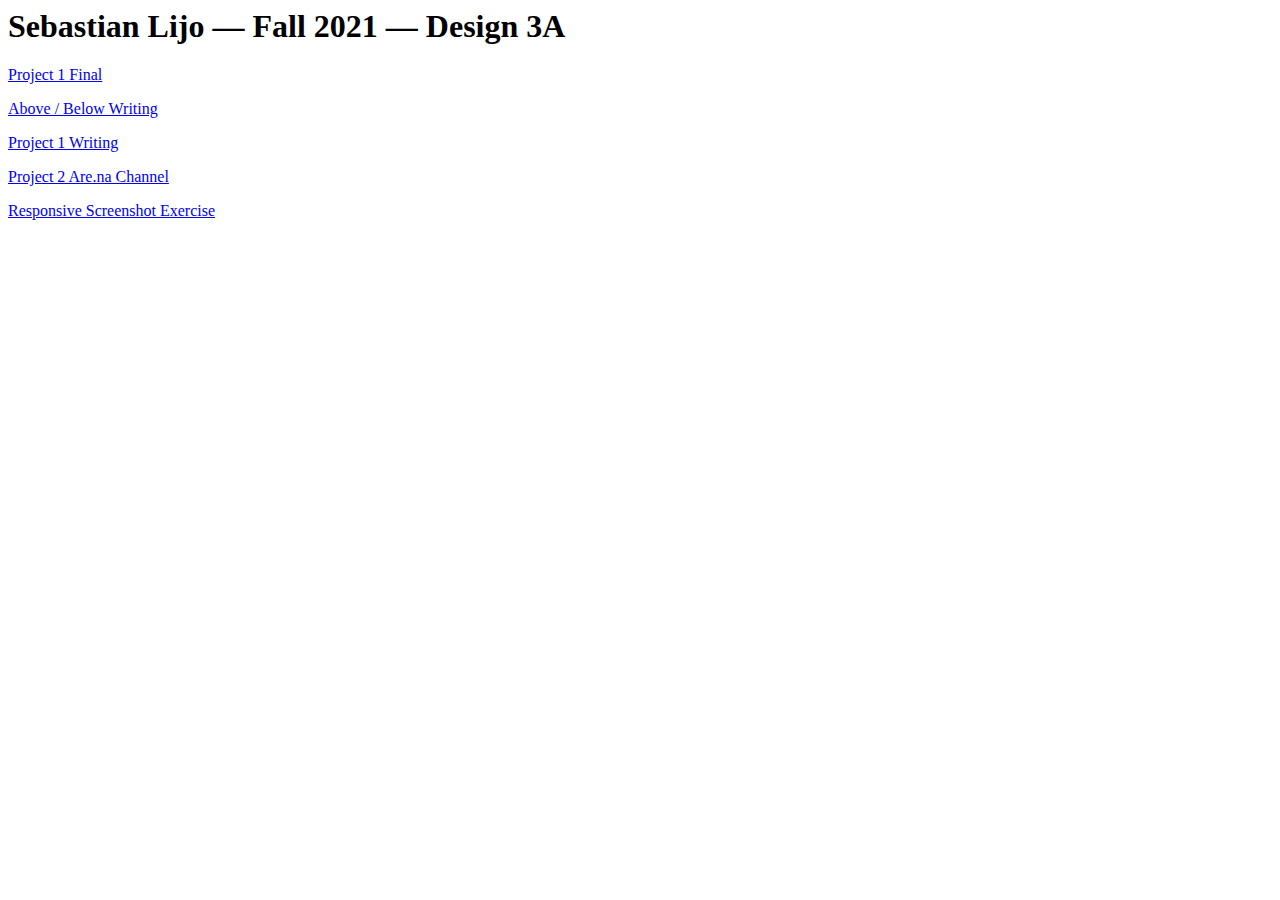
<file: index.html>
<html>
  
<head> 
</head>
  
<body>
<h1> Sebastian Lijo — Fall 2021 — Design 3A </h1>
  <p>
     <a href="project-one/index.html">Project 1 Final</a>
  </p>
  <p>
    <a href="above-below/index.html"> Above / Below Writing</a>
  </p>
  <p> 
    <a href="project-one/writing.html">Project 1 Writing</a>
   </p>
   <p> 
    <a href="https://www.are.na/sebastian-lijo/project-2-sebastian-l">Project 2 Are.na Channel</a>
   </p>
   <p>
     <a href="responsive/responsive.html">Responsive Screenshot Exercise </a>
  </p>
</body>
  
</html>
</file>
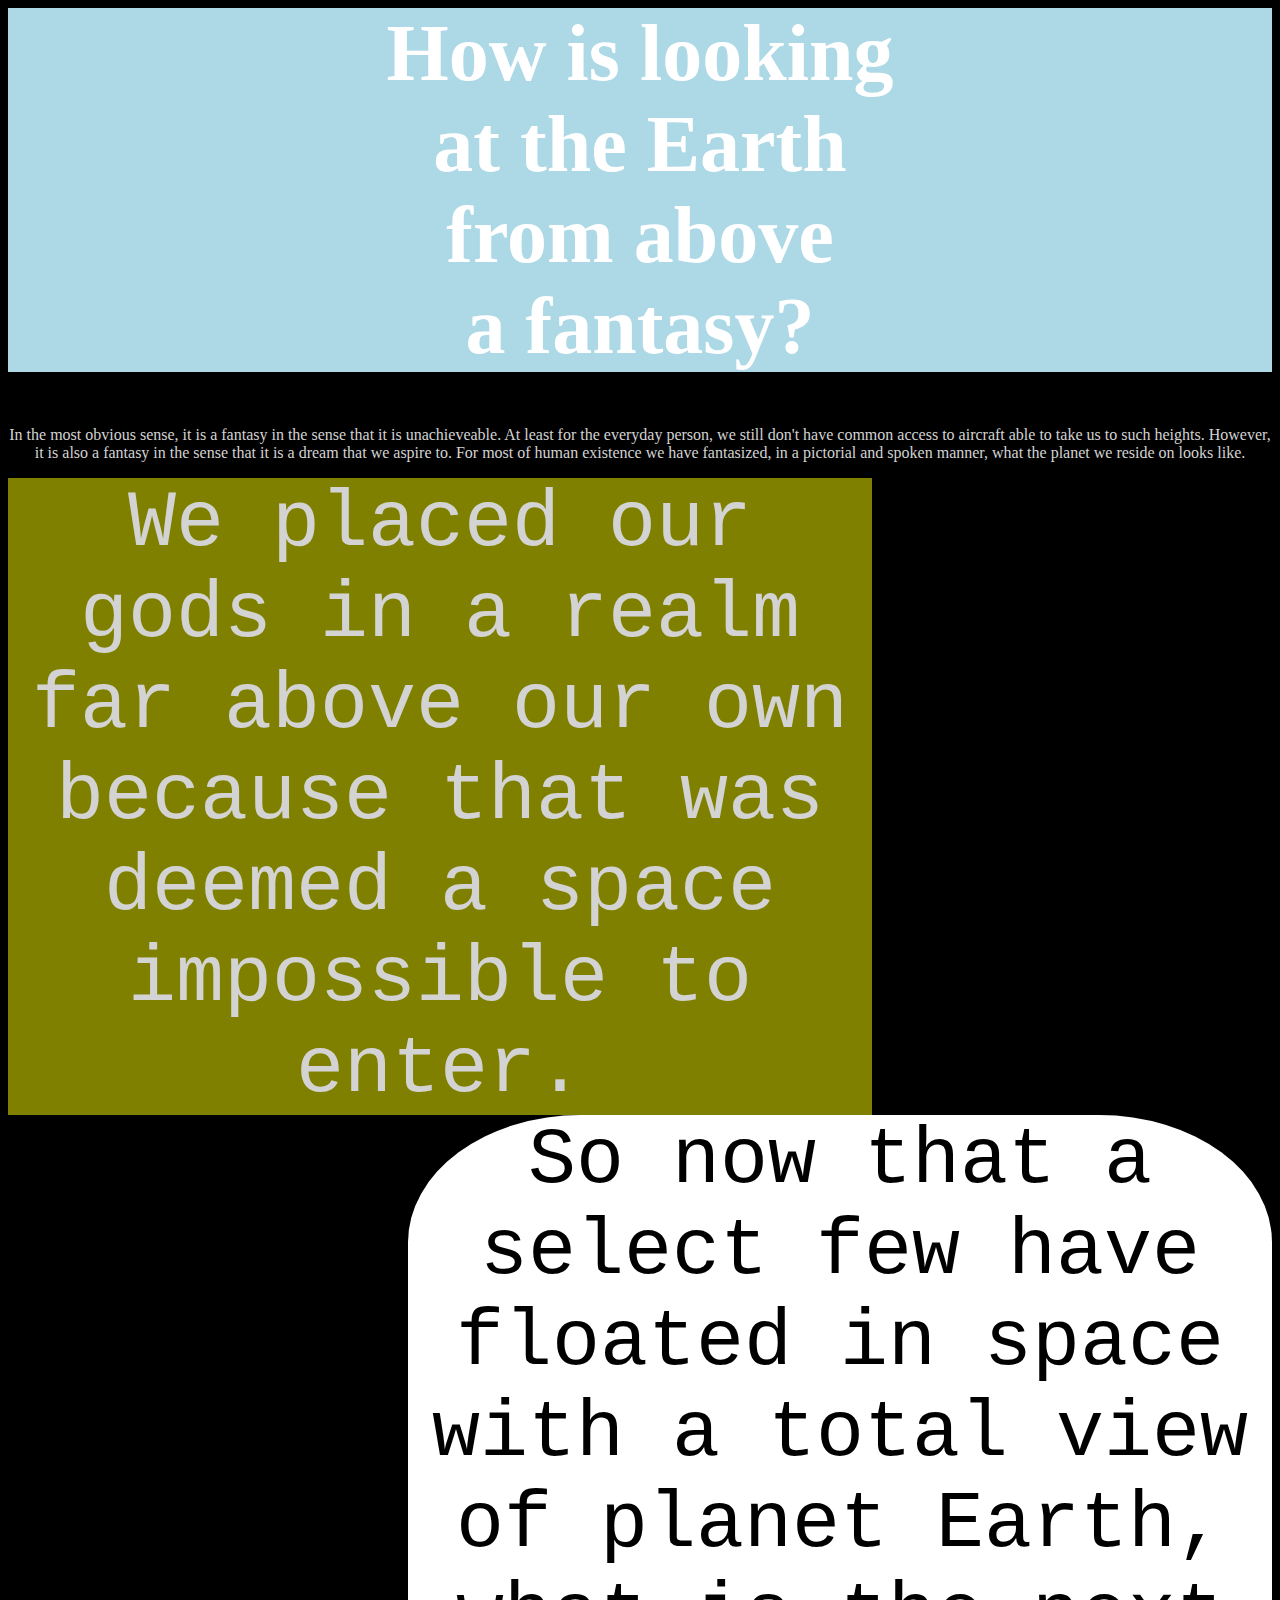
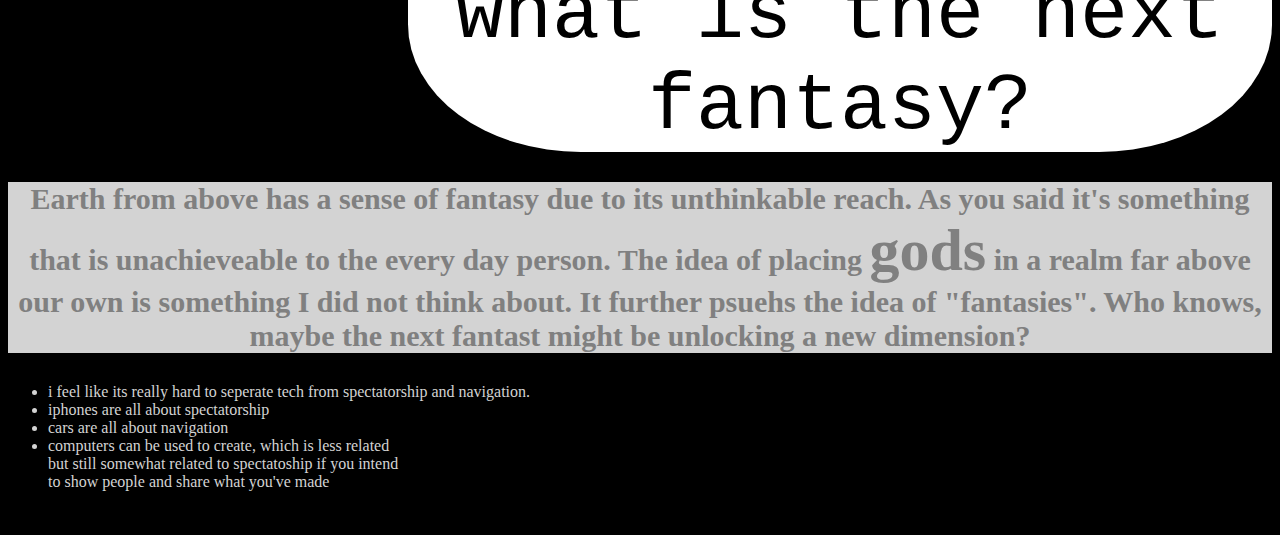
<file: above-below/index.html>
<html>

	<head>
		<link rel="stylesheet" type="text/css" href="style.css">


	</head>

	<body>
		<h1 class="prompt">
			How is looking<br> at the Earth<br> from above <br>a fantasy?
		</h1>
		<p>
			In the most obvious sense, it is a fantasy in the sense that it is unachieveable. At least for the everyday person, we still don't have common access to aircraft able to take us to such heights. However, it is also a fantasy in the sense that it is a dream that we aspire to. For most of human existence we have fantasized, in a pictorial and spoken manner, what the planet we reside on looks like. 
			<div id="realm">We placed our gods in a realm far above our own because that was deemed a space impossible to enter.</div> 
			<div id="float">So now that a select few have floated in space with a total view of planet Earth, what is the next fantasy?</div>
		</p>

		<b></b>

		<p id="firstresponse">
		<b>	Earth from above has a sense of fantasy due to its unthinkable reach. As you said it's something that is unachieveable to the every day person. The idea of placing <span id="gods">gods</span> in a realm far above our own is something I did not think about. It further psuehs the idea of "fantasies". Who knows, maybe the next fantast might be unlocking a new dimension? </b>
		</p>
		

		<ul>
			<li>i feel like its really hard to seperate tech from spectatorship and navigation.</li>
			<li>iphones are all about spectatorship</li>
			<li>cars are all about navigation</li>
			<li> computers can be used to create, which is less related <br>but still somewhat related to spectatoship if you intend <br>to show people and share what you've made</li>

		</ul>
	</body>

</html>
</file>
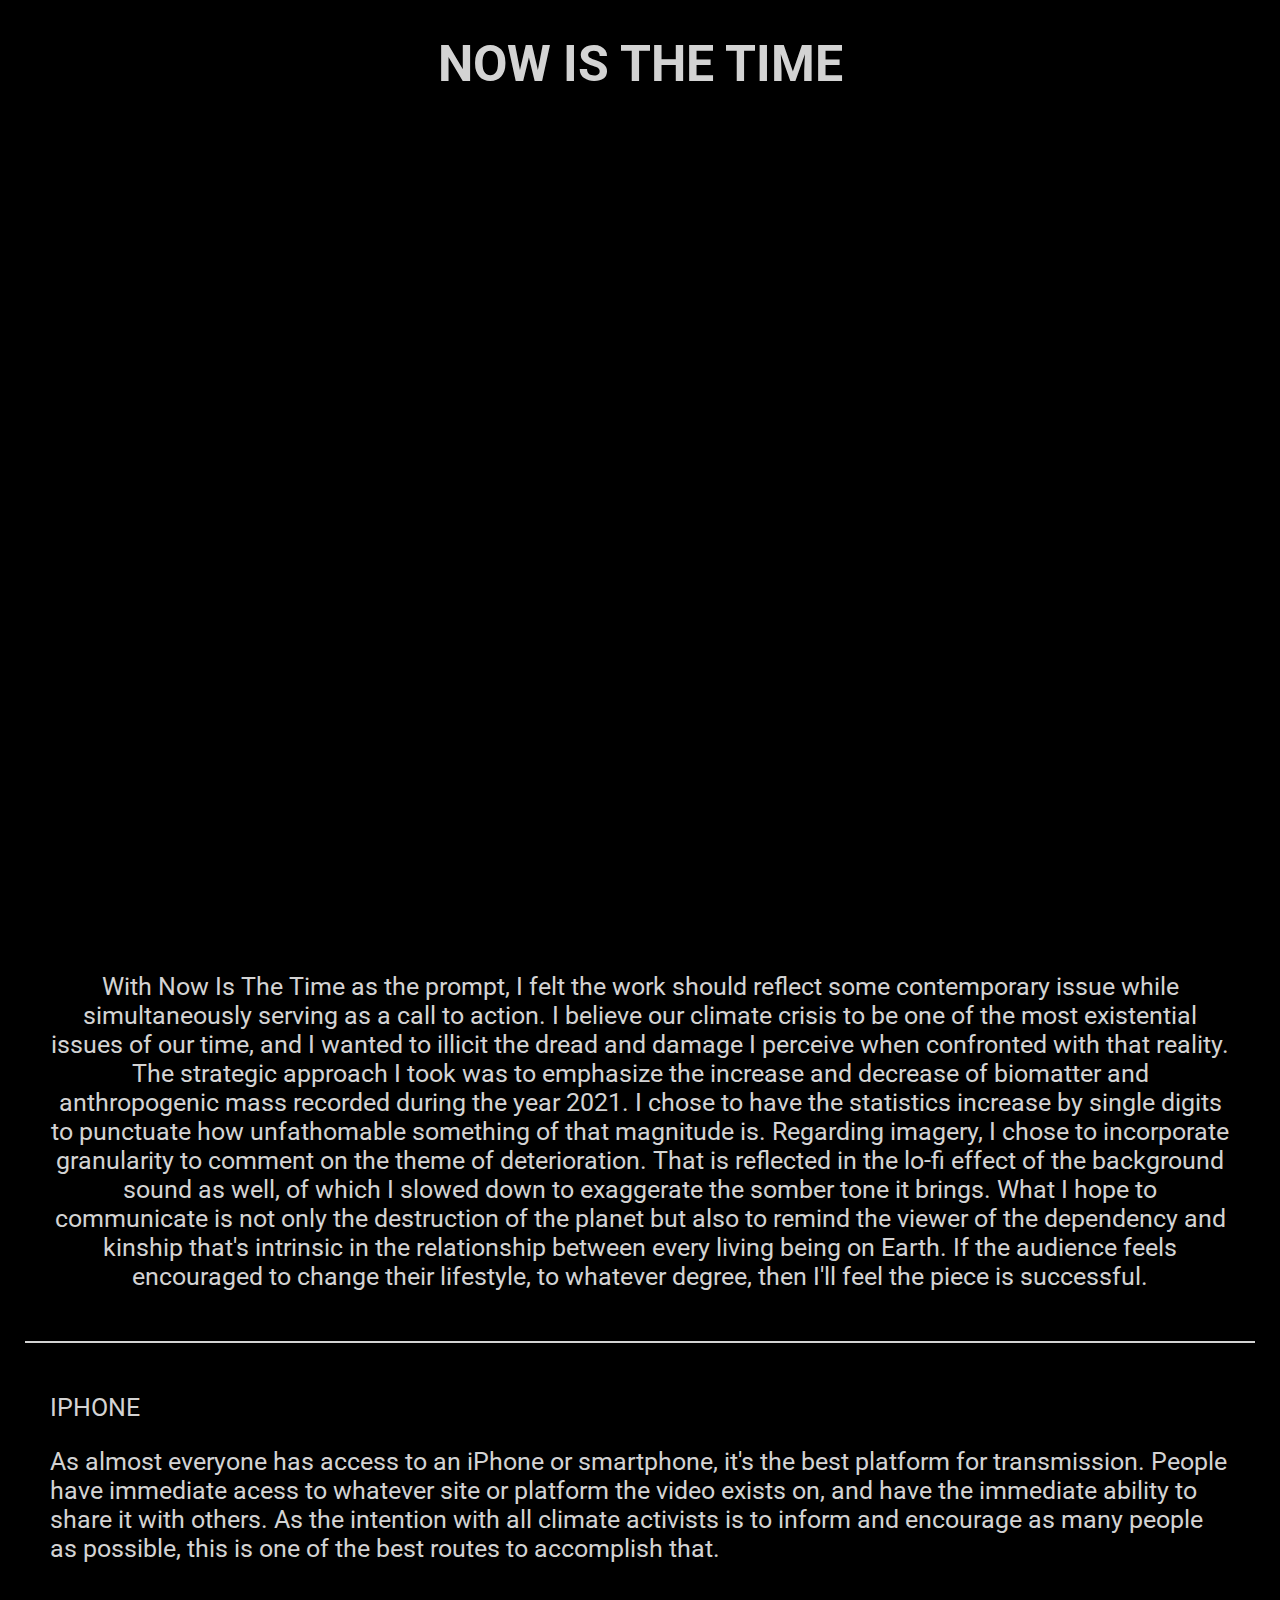
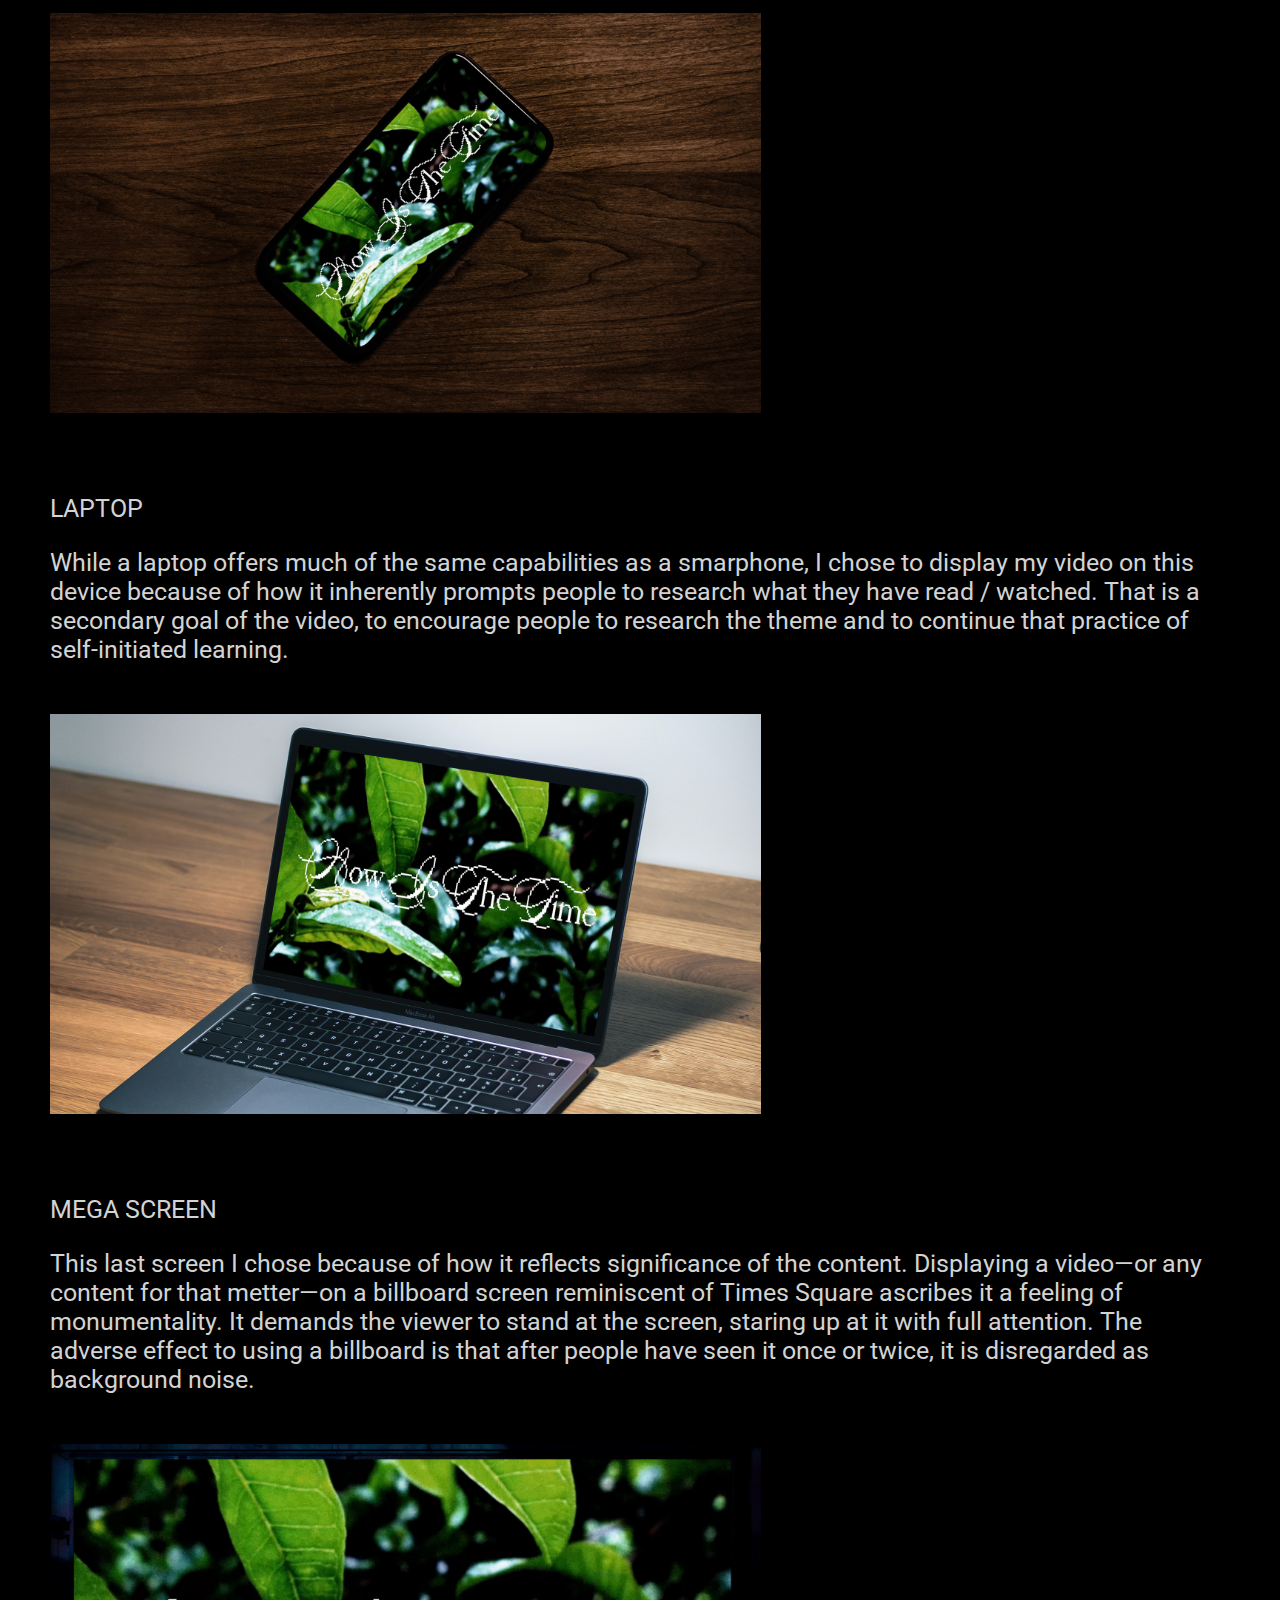
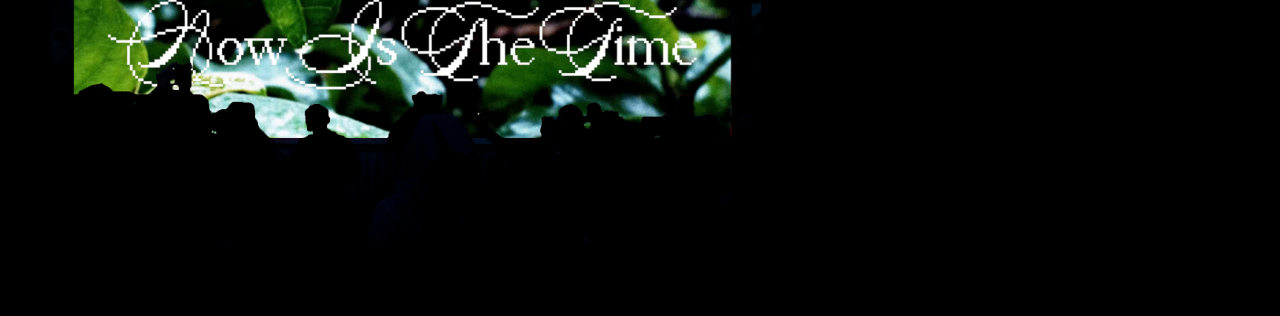
<file: project-one/index.html>
<html>

<head>
    <link rel="preconnect" href="https://fonts.googleapis.com">
    <link rel="preconnect" href="https://fonts.gstatic.com" crossorigin>
    <link href="https://fonts.googleapis.com/css2?family=Roboto:wght@300&display=swap" rel="stylesheet">

    <style>
        body {
            background: black;
            color: lightgray;
            font-family: 'Roboto', sans-serif;
            font-size: ;
            text-align: center;
            margin-right: 25px;
            margin-left: 25px;
        }

        h1 {
            font-size: 50px;
            letter-spacing: ;
            text-transform: uppercase;
            margin-top: 35px;
        }

        iframe {
            border: none;
            margin: 0 auto;
            margin-bottom: 100px;
        }

        .prompt {
            padding-bottom: 50px;
            border-bottom: 2px solid lightgray;
        }

        p {
            font-size: 25px;
            padding-right: 25px;
            padding-left: 25px;
        }

        .title {
            font-size: 25px;
            text-transform: uppercase;
        }

        ul {
            text-align: left;
            list-style: none;
            padding: 0;
        }

        li {
            font-size: 25px;
            padding: 25px;
        }

        li.description {
            font-size: 25px;
            padding: 0;
            padding-top: 25px;
            padding-bottom: 25px;
        }

        li.image {
            padding: 0;
            padding-top: 25px;
            padding-bottom: 25px;
        }

    </style>
</head>

<body>
    <h1>Now Is The Time</h1>

    <iframe width="1280" height="720" src="https://www.youtube.com/embed/tiNebEfL9m8" title="YouTube video player" frameborder="0" allow="accelerometer; autoplay; clipboard-write; encrypted-media; gyroscope; picture-in-picture" allowfullscreen></iframe>

    <p class="prompt">
        With Now Is The Time as the prompt, I felt the work should reflect some contemporary issue while simultaneously serving as a call to action. I believe our climate crisis to be one of the most existential issues of our time, and I wanted to illicit the dread and damage I perceive when confronted with that reality. The strategic approach I took was to emphasize the increase and decrease of biomatter and anthropogenic mass recorded during the year 2021. I chose to have the statistics increase by single digits to punctuate how unfathomable something of that magnitude is. Regarding imagery, I chose to incorporate granularity to comment on the theme of deterioration. That is reflected in the lo-fi effect of the background sound as well, of which I slowed down to exaggerate the somber tone it brings. What I hope to communicate is not only the destruction of the planet but also to remind the viewer of the dependency and kinship that's intrinsic in the relationship between every living being on Earth. If the audience feels encouraged to change their lifestyle, to whatever degree, then I'll feel the piece is successful.
    </p>

    <ul>
        <li>
            <span class="title">iPhone</span>
            <ul>
                <li class="description">
                    As almost everyone has access to an iPhone or smartphone, it's the best platform for transmission. People have immediate acess to whatever site or platform the video exists on, and have the immediate ability to share it with others. As the intention with all climate activists is to inform and encourage as many people as possible, this is one of the best routes to accomplish that.
                </li>
                <li class="image">
                    <img src="images/Phone.png" width="auto" height="400" />
                </li>
            </ul>
        </li>

        <li>
            <span class="title">Laptop</span>
            <ul>
                <li class="description">While a laptop offers much of the same capabilities as a smarphone, I chose to display my video on this device because of how it inherently prompts people to research what they have read / watched. That is a secondary goal of the video, to encourage people to research the theme and to continue that practice of self-initiated learning.</li>
                <li class="image">
                    <img src="images/Laptop.png" width="auto" height="400" />
                </li>
            </ul>
        </li>

        <li>
            <span class="title">Mega Screen</span>
            <ul>
                <li class="description">This last screen I chose because of how it reflects significance of the content. Displaying a video—or any content for that metter—on a billboard screen reminiscent of Times Square ascribes it a feeling of monumentality. It demands the viewer to stand at the screen, staring up at it with full attention. The adverse effect to using a billboard is that after people have seen it once or twice, it is disregarded as background noise.
                </li>
                <li class="image">
                    <img src="images/Billboard.png" width="auto" height="400" />
                </li>
            </ul>
        </li>
    </ul>
</body>

</html>
</file>
<file: above-below/style.css>
body {
	background-color: black;
	color: lightgray;
	text-align: center;
}

.prompt {
	text-align: center;
	color:white;
	font-size: 80px;
	background-color:lightblue;}

#firstresponse {
	font-size: 30px;	
	background-color: lightgrey;
	color: grey;
}

#gods{
	 font-size: 60px;
}

ul{
color:lightgrey;
text-align: left;
}

#realm {
	background-color: olive;
	font-size: 80px;
	font-family: monospace;
	margin-right: 400px;
}

#float {
	background-color: white;
	color: black;
	font-size: 80px;
	font-family: monospace;
	margin-left: 400px;
	border-radius: 20%
}
</file>
